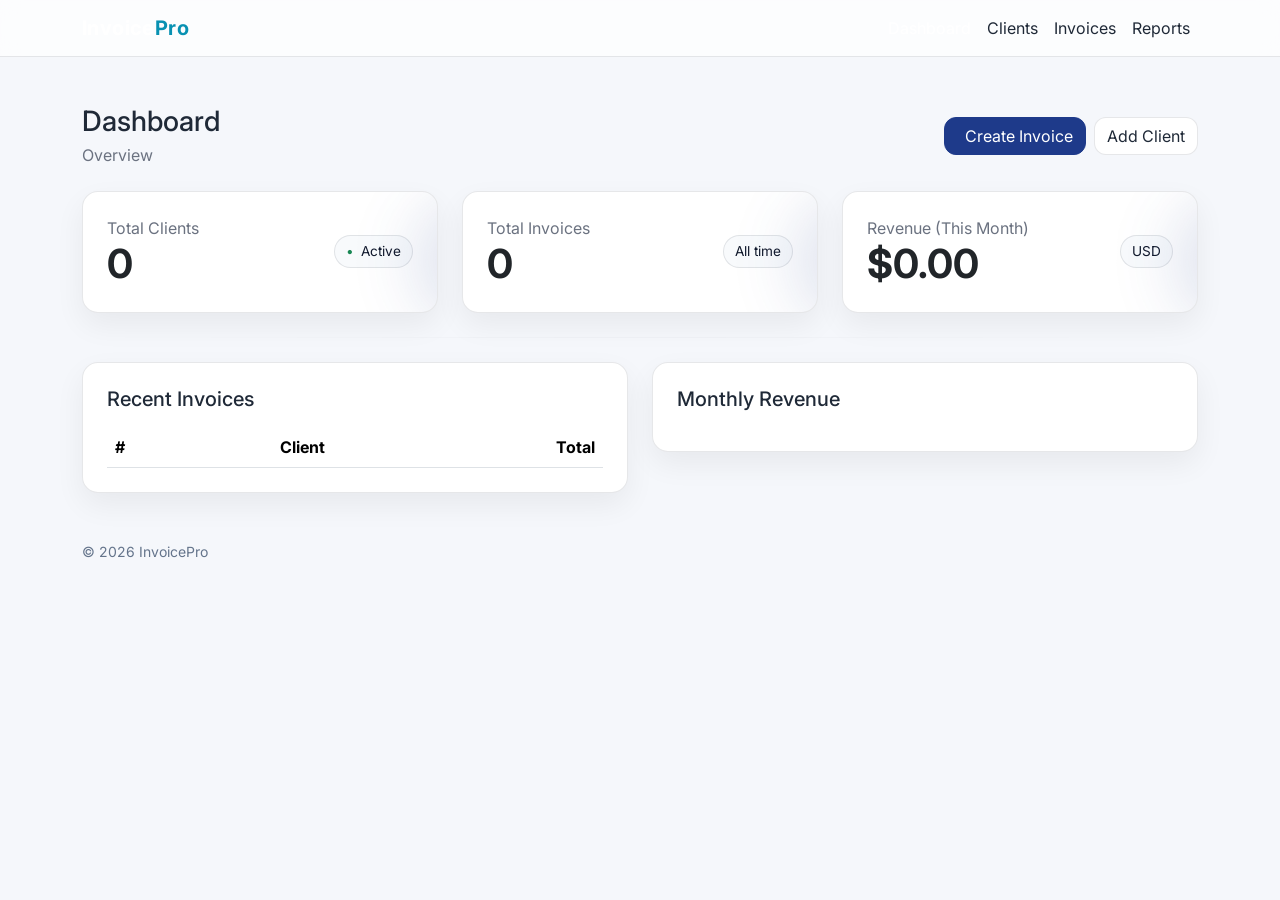
<file: index.html>
<!doctype html>
<html lang="en">
<head>
  <meta charset="utf-8">
  <meta name="viewport" content="width=device-width, initial-scale=1">
  <title>Invoice System • Dashboard</title>
  <link href="https://cdn.jsdelivr.net/npm/bootstrap@5.3.3/dist/css/bootstrap.min.css" rel="stylesheet">
  <link href="https://unpkg.com/aos@2.3.4/dist/aos.css" rel="stylesheet">
  <link href="./assets/css/styles.css" rel="stylesheet">
</head>
<body>
  <nav class="navbar navbar-expand-lg navbar-dark border-bottom border-soft">
    <div class="container">
      <a class="navbar-brand brand fw-bold" href="index.html">Invoice<span class="accent">Pro</span></a>
      <button class="navbar-toggler" type="button" data-bs-toggle="collapse" data-bs-target="#navMain">
        <span class="navbar-toggler-icon"></span>
      </button>
      <div class="collapse navbar-collapse" id="navMain">
        <ul class="navbar-nav ms-auto">
          <li class="nav-item"><a class="nav-link" data-page="index.html" href="index.html">Dashboard</a></li>
          <li class="nav-item"><a class="nav-link" data-page="clients.html" href="clients.html">Clients</a></li>
          <li class="nav-item"><a class="nav-link" data-page="invoices.html" href="invoices.html">Invoices</a></li>
          <li class="nav-item"><a class="nav-link" data-page="reports.html" href="reports.html">Reports</a></li>
        </ul>
      </div>
    </div>
  </nav>
  <main class="container py-4 py-md-5">
    <div class="d-flex align-items-center justify-content-between mb-4">
      <div>
        <h1 class="h3 mb-1">Dashboard</h1>
        <div class="text-muted-2">Overview</div>
      </div>
      <div class="d-none d-md-flex gap-2">
        <a href="invoices.html" class="btn btn-primary btn-icon hover-raise"><span class="bi bi-plus-lg"></span>Create Invoice</a>
        <a href="clients.html" class="btn btn-outline-light btn-icon hover-raise border-soft">Add Client</a>
      </div>
    </div>
    <div class="row g-3 g-md-4">
      <div class="col-md-4" data-aos="fade-up">
        <div class="card stat-card p-4">
          <div class="glow"></div>
          <div class="d-flex align-items-center justify-content-between">
            <div>
              <div class="text-muted-2">Total Clients</div>
              <div class="display-6 fw-bold" id="statClients">0</div>
            </div>
            <div class="chip"><span class="text-success">•</span> Active</div>
          </div>
        </div>
      </div>
      <div class="col-md-4" data-aos="fade-up" data-aos-delay="50">
        <div class="card stat-card p-4">
          <div class="glow"></div>
          <div class="d-flex align-items-center justify-content-between">
            <div>
              <div class="text-muted-2">Total Invoices</div>
              <div class="display-6 fw-bold" id="statInvoices">0</div>
            </div>
            <div class="chip">All time</div>
          </div>
        </div>
      </div>
      <div class="col-md-4" data-aos="fade-up" data-aos-delay="100">
        <div class="card stat-card p-4">
          <div class="glow"></div>
          <div class="d-flex align-items-center justify-content-between">
            <div>
              <div class="text-muted-2">Revenue (This Month)</div>
              <div class="display-6 fw-bold">$<span id="statRevenue">0.00</span></div>
            </div>
            <div class="chip">USD</div>
          </div>
        </div>
      </div>
    </div>
    <div class="my-4"><hr class="divider"></div>
    <div class="row g-3 g-md-4">
      <div class="col-lg-6" data-aos="fade-up">
        <div class="card p-3 p-md-4">
          <h5 class="card-title mb-3">Recent Invoices</h5>
          <div class="table-responsive">
            <table class="table table-striped table-fit align-middle mb-0" id="recentTable">
              <thead><tr><th>#</th><th>Client</th><th class="text-end">Total</th></tr></thead>
              <tbody></tbody>
            </table>
          </div>
        </div>
      </div>
      <div class="col-lg-6" data-aos="fade-up" data-aos-delay="60">
        <div class="card p-3 p-md-4">
          <h5 class="card-title mb-3">Monthly Revenue</h5>
          <div id="reportArea" class="scroll-area">
            <ul class="list-group list-group-flush list-hover" id="monthList"></ul>
          </div>
        </div>
      </div>
    </div>
  </main>
  <footer class="container pb-4">
    <div class="footer small">© <span id="year"></span> InvoicePro</div>
  </footer>
  <script src="https://cdn.jsdelivr.net/npm/bootstrap@5.3.3/dist/js/bootstrap.bundle.min.js"></script>
  <script src="https://unpkg.com/aos@2.3.4/dist/aos.js"></script>
  <script src="./assets/js/app.js"></script>
  <script src="./assets/js/config.js"></script>
  <script src="./assets/js/dashboard.js"></script>
</body>
<script>document.getElementById('year').textContent=new Date().getFullYear()</script>
</html>
</file>
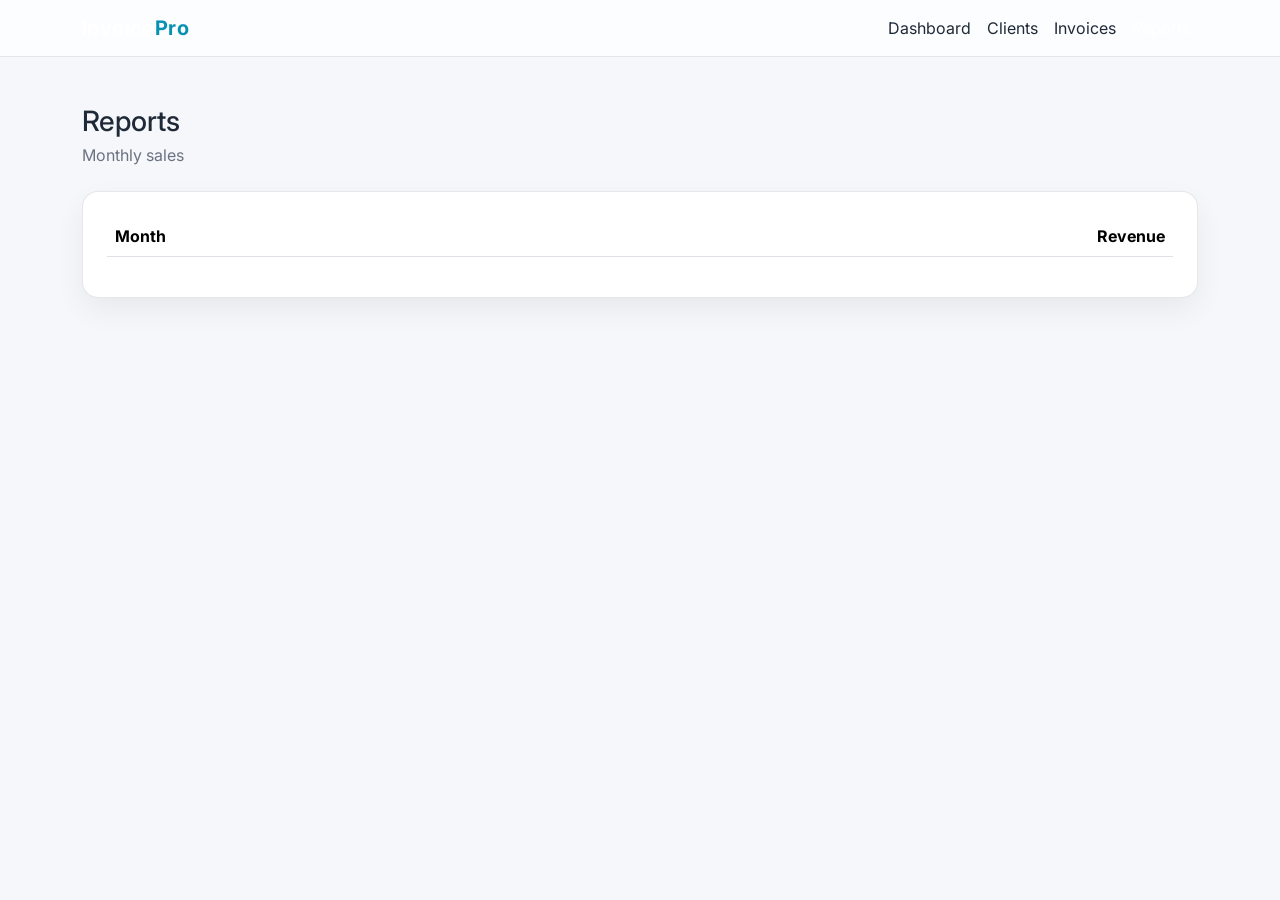
<file: reports.html>
<!doctype html>
<html lang="en">
<head>
  <meta charset="utf-8">
  <meta name="viewport" content="width=device-width, initial-scale=1">
  <title>Invoice System • Reports</title>
  <link href="https://cdn.jsdelivr.net/npm/bootstrap@5.3.3/dist/css/bootstrap.min.css" rel="stylesheet">
  <link href="./assets/css/styles.css" rel="stylesheet">
</head>
<body>
  <nav class="navbar navbar-expand-lg navbar-dark border-bottom border-soft">
    <div class="container">
      <a class="navbar-brand brand fw-bold" href="index.html">Invoice<span class="accent">Pro</span></a>
      <button class="navbar-toggler" type="button" data-bs-toggle="collapse" data-bs-target="#navMain">
        <span class="navbar-toggler-icon"></span>
      </button>
      <div class="collapse navbar-collapse" id="navMain">
        <ul class="navbar-nav ms-auto">
          <li class="nav-item"><a class="nav-link" data-page="index.html" href="index.html">Dashboard</a></li>
          <li class="nav-item"><a class="nav-link" data-page="clients.html" href="clients.html">Clients</a></li>
          <li class="nav-item"><a class="nav-link" data-page="invoices.html" href="invoices.html">Invoices</a></li>
          <li class="nav-item"><a class="nav-link" data-page="reports.html" href="reports.html">Reports</a></li>
        </ul>
      </div>
    </div>
  </nav>
  <main class="container py-4 py-md-5">
    <div class="d-flex align-items-center justify-content-between mb-4">
      <div>
        <h1 class="h3 mb-1">Reports</h1>
        <div class="text-muted-2">Monthly sales</div>
      </div>
    </div>
    <div class="card p-3 p-md-4" data-aos="fade-up">
      <div class="table-responsive">
        <table class="table table-striped table-hover align-middle" id="reportTable">
          <thead><tr><th>Month</th><th class="text-end">Revenue</th></tr></thead>
          <tbody></tbody>
        </table>
      </div>
    </div>
  </main>
  <script src="https://cdn.jsdelivr.net/npm/bootstrap@5.3.3/dist/js/bootstrap.bundle.min.js"></script>
  <script src="./assets/js/app.js"></script>
  <script src="./assets/js/reports.js"></script>
</body>
</html>
</file>
<file: assets/css/styles.css>
@import url("https://fonts.googleapis.com/css2?family=Inter:wght@300;400;600;700&family=Manrope:wght@400;600;800&display=swap");
:root{--primary:#1e3a8a;--primary-rgb:30,58,138;--primary-dark:#172554;--accent:#06b6d4;--accent-rgb:6,182,212;--bg:#f5f7fb;--card:#ffffff;--muted:#6b7280;--success:#10b981;--danger:#ef4444;--warning:#f59e0b;--text:#1f2937;--text-muted:#6b7280;--border:rgba(15,23,42,.1)}
*{box-sizing:border-box}
html,body{height:100%}
body{font-family:Inter,Manrope,system-ui,-apple-system,Segoe UI,Roboto,Helvetica,Arial,sans-serif;background:var(--bg);color:var(--text)}
a{text-decoration:none}
.navbar{background:rgba(255,255,255,.7);backdrop-filter:blur(10px)}
.navbar .nav-link{color:var(--text)}
.navbar .nav-link:hover{color:var(--primary)}
.btn{border-radius:12px;position:relative;overflow:hidden;transition:transform .15s ease,box-shadow .15s ease}
.btn:active{transform:translateY(1px)}
.btn-primary{background:var(--primary);border-color:var(--primary)}
.btn-primary:hover{background:var(--primary-dark);border-color:var(--primary-dark)}
.btn-outline-light{background:#fff;border-color:var(--border);color:var(--text)}
.btn-outline-light:hover{background:#f8fafc;border-color:var(--primary);color:var(--primary)}
.card{background:var(--card);border:1px solid var(--border);border-radius:16px;box-shadow:0 12px 30px rgba(2,6,23,.06)}
.card .card-title{color:var(--text)}
.stat-card{position:relative;overflow:hidden;transition:transform .2s ease,box-shadow .2s ease;animation:fadeUp .5s ease both}
.stat-card:hover{transform:translateY(-4px);box-shadow:0 24px 50px rgba(2,6,23,.12)}
.stat-card .glow{position:absolute;inset:auto -40% -40% auto;width:200px;height:200px;background:radial-gradient(closest-side,rgba(var(--primary-rgb),.18),transparent);filter:blur(22px);transform:rotate(25deg)}
.table{color:var(--text)}
.table thead{color:var(--text-muted)}
.table tbody tr{transition:background .15s,transform .15s}
.table tbody tr:hover{background:#f1f5f9}
.table.table-striped>tbody>tr:nth-of-type(odd){--bs-table-accent-bg:#f9fafb;color:var(--text)}
.form-control,.form-select{background:#fff;color:var(--text);border:1px solid var(--border)}
.form-control:focus,.form-select:focus{border-color:var(--primary);box-shadow:0 0 0 .2rem rgba(var(--primary-rgb),.1)}
.form-floating>.form-control:focus~label,.form-floating>.form-select:focus~label{opacity:.8;transform:scale(.85) translateY(-.6rem) translateX(.15rem)}
.badge-soft{background:rgba(var(--primary-rgb),.12);color:#1e3a8a;border:1px solid rgba(var(--primary-rgb),.2)}
.link-muted{color:#64748b}
.link-muted:hover{color:#0f172a}
.footer{color:#64748b}
.hover-raise{transition:transform .2s ease}
.hover-raise:hover{transform:translateY(-3px)}
.chip{display:inline-flex;align-items:center;gap:.4rem;padding:.35rem .7rem;border-radius:999px;background:#f8fafc;border:1px solid var(--border);color:#0f172a;font-size:.85rem}
.divider{height:1px;border:0;background:linear-gradient(90deg,transparent,rgba(2,6,23,.1),transparent)}
.accent{color:#0891b2}
.total{font-size:1.6rem;font-weight:700;color:var(--text)}
.transition-fast{transition:all .15s ease}
.btn-icon{display:inline-flex;align-items:center;gap:.5rem}
.item-row{display:grid;grid-template-columns:4fr 1fr 1fr auto;gap:.75rem;animation:rowEnter .18s ease-out both}
.item-row .form-control{min-width:0}
.scroll-area{max-height:50vh;overflow:auto}
.page-enter{opacity:0;transform:translateY(6px)}
.page-enter-active{opacity:1;transform:translateY(0);transition:opacity .28s ease,transform .28s ease}
.table-fit{width:100%;table-layout:fixed}
.table-fit th,.table-fit td{overflow:hidden;text-overflow:ellipsis;white-space:nowrap}
.brand{letter-spacing:.4px}
.shadow-soft{box-shadow:0 12px 30px rgba(2,6,23,.08)}
.ring{border:1px solid var(--border)}
.text-muted-2{color:var(--text-muted)}
.bg-soft{background:#f9fafb}
.border-soft{border-color:var(--border)!important}
.list-hover li{transition:background .15s}
.list-hover li:hover{background:#f1f5f9}
.skeleton{background:linear-gradient(90deg,#eef2f7,#f7f9fc,#eef2f7);background-size:200% 100%;animation:shine 1.2s infinite}
@keyframes shine{0%{background-position:200% 0}100%{background-position:-200% 0}}
@keyframes fadeUp{from{opacity:0;transform:translateY(8px)}to{opacity:1;transform:translateY(0)}}
@keyframes rowEnter{from{opacity:0;transform:scale(.98)}to{opacity:1;transform:scale(1)}}
.modal.fade .modal-dialog{transform:scale(.98);transition:transform .2s ease,opacity .2s ease}
.modal.show .modal-dialog{transform:scale(1)}
.sticky-card{position:sticky;top:1rem}
.btn .ripple{position:absolute;border-radius:999px;transform:scale(0);background:rgba(var(--primary-rgb),.2);animation:ripple .6s linear;pointer-events:none}
@keyframes ripple{to{transform:scale(6);opacity:0}}
</file>
